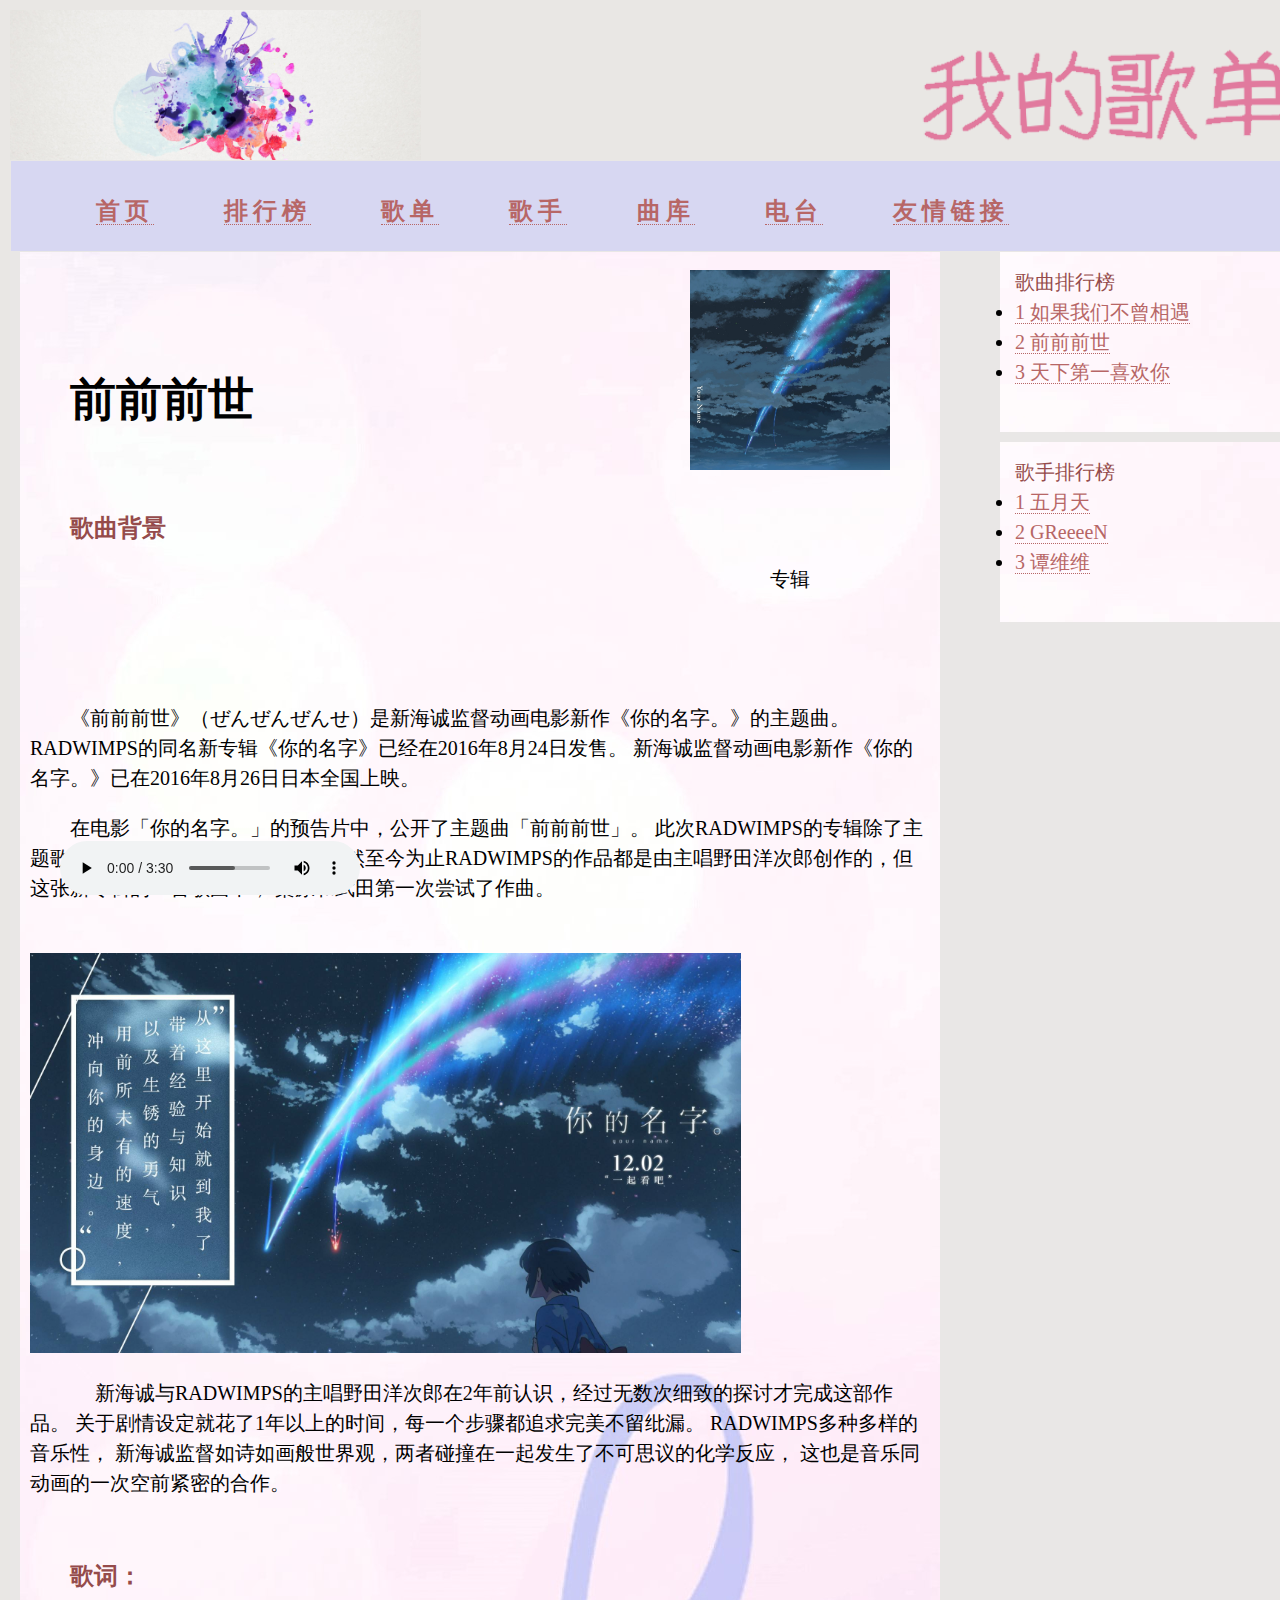
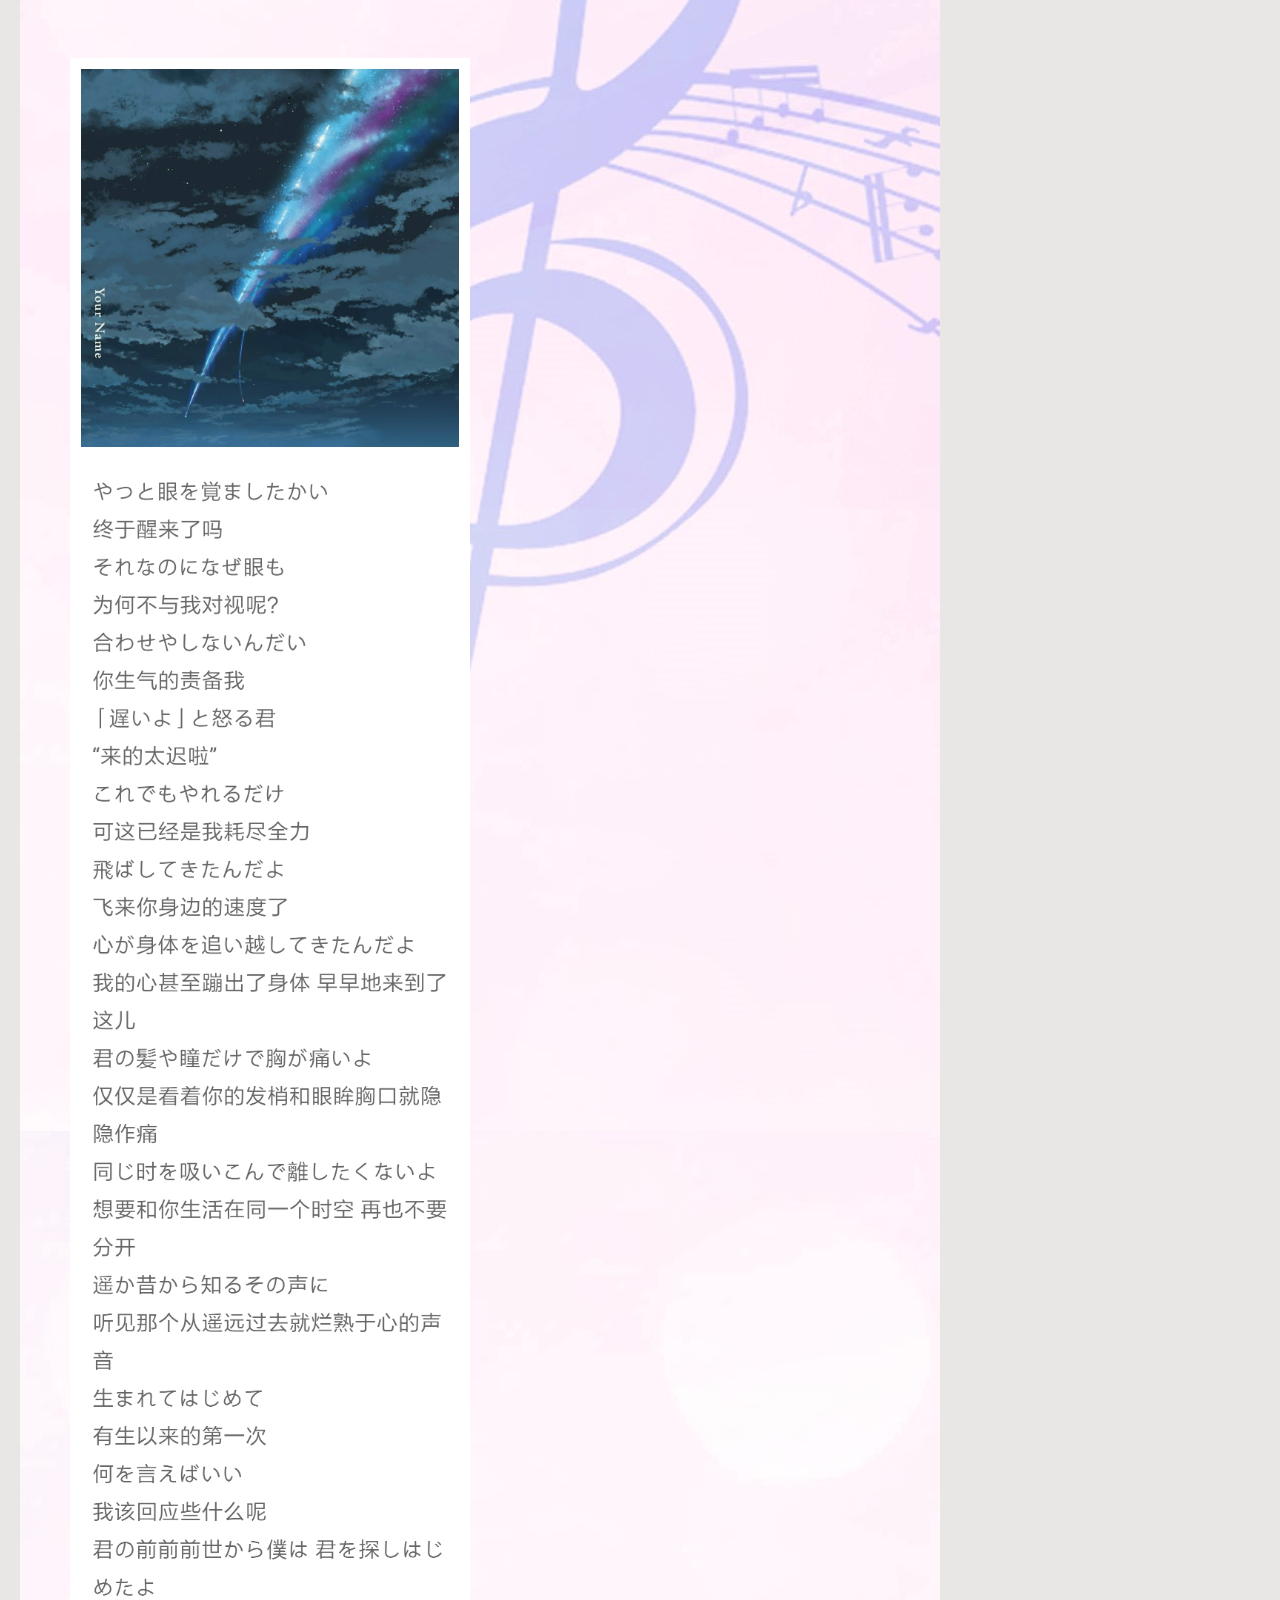
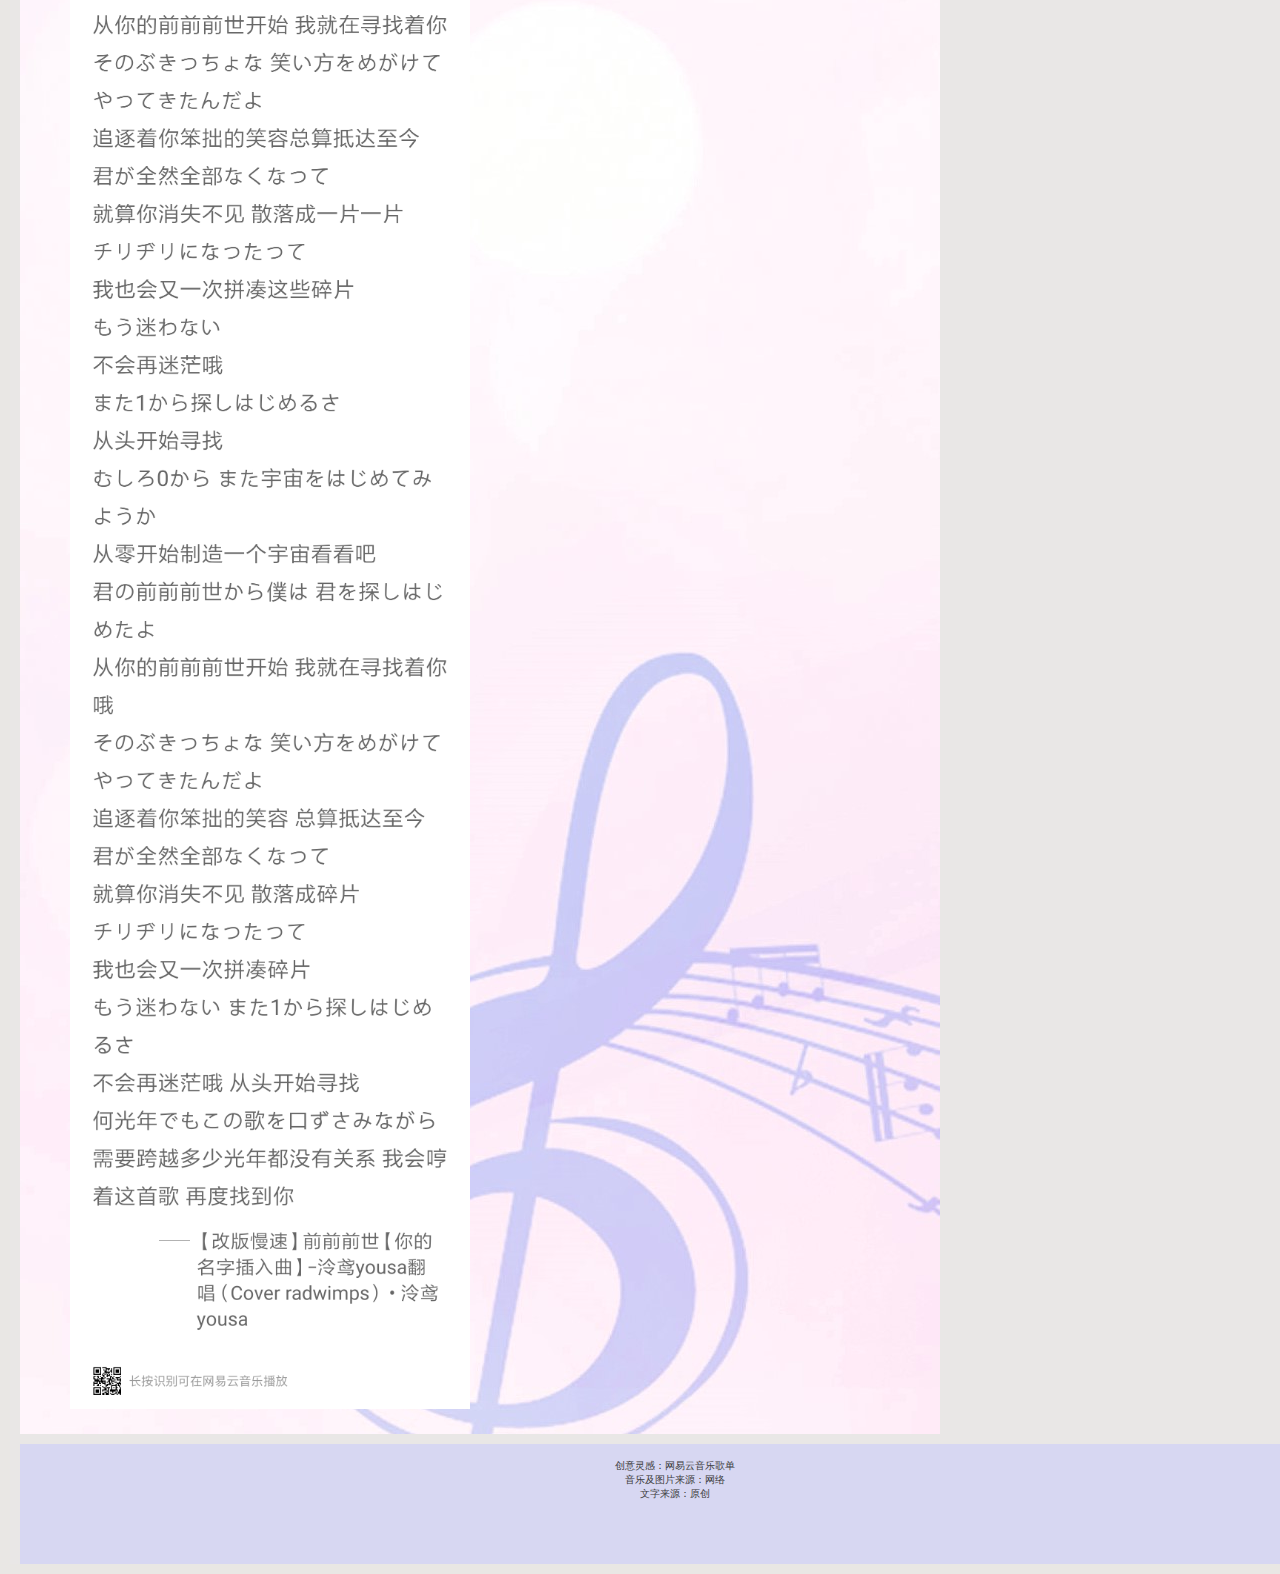
<file: qianqian.html>
<!DOCTYPE html>
<html>
<head>
	<meta charset="utf-8">
	<meta name="viewport" content="width=device-width, initial-scale=1, maximum-scale=1">
	<title>前前前世</title>

	<link rel="stylesheet" type="text/css" href="http://www.helloweba.com/demo/css/main.css" /> 
	<script type="text/javascript" src="http://libs.useso.com/js/jquery/1.7.2/jquery.min.js"></script> 
	<link rel="stylesheet" href="audioplayer.css" />
	
<style>
  <!-- 音乐播放器在所使用页面的设计 -->
.demo{width:300px; margin:auto}
@media only screen and (min-width: 420px) {
	.demo{position:fixed;width:1250px; margin:auto -10px;bottom:0; }
}
</style>
  </head> 
   <!-- 顶部 -->
    <body>
	<div id="allcontent">
    <div id="header">
	
	   <img src="images/header.jpg" style="height:150px; " >
	   <img src="images/head.png " style="height:150px; float:right;">
	</div>
	<div id="choose">
	 <!-- 导航栏 -->
		<ul>
		<li><a hidefocus="true" data-module="discover" href="index.html"><strong>首页</strong></a></li>
		<li><a hidefocus="true" data-module="toplist" href="http://music.163.com/discover/toplist"><strong>排行榜</strong></a></li>
		<li><a hidefocus="true" data-module="playlist" href="http://music.163.com/discover/playlist"><strong>歌单</strong></a></li>
		<li><a hidefocus="true" data-module="djradio" href="http://music.163.com/#/discover/artist"><strong>歌手</strong></a></li>
		<li><a hidefocus="true" data-module="artist" href="quku.html"><strong>曲库</strong></a></li>
		<li><a hidefocus="true" data-module="album" href="http://music.163.com/#/discover/djradio"><strong>电台</strong></a></li>
		<li><a hidefocus="true" data-module="album" href="http://music.163.com/discover/album"><strong>友情链接</strong></a></li>
		</ul>
</div>
<div id="cebian">
  <!-- 右侧边栏 -->
<div id="shangbian">
      <span class="biaoti">
            歌曲排行榜
        </span>
        <br>
        <li><a href="ruguo.html ">1 如果我们不曾相遇</a></li>
		<li><a href="qianqian.html ">2 前前前世</a></li>
		<li><a href="xihuan.html">3 天下第一喜欢你</a></li>
        <br /> 
    </div>
	<div id="xiabian">
      <span class="biaoti">
            歌手排行榜
        </span>
        <br>
        <li><a href="http://music.163.com/#/artist?id=13193">1 五月天</a></li>
		<li><a href="http://music.163.com/#/artist?id=19550">2 GReeeeN</a></li>
		<li><a href="http://music.163.com/#/artist?id=9489">3 谭维维</a></li>
        <br /> 
    </div>
	</div>
    <div id="main1">
	  <!-- 左侧边栏 -->
	<div class="demo">
	 <!-- 音频 -->
			<audio preload="auto" controls>
				<source src="others/radwimps - 前前前世.mp3">
				<source src="others/radwimps - 前前前世.wma">
			</audio>
			<script src="audioplayer.min.js"></script>
			<script>
			$(function() { 
				$('audio').audioPlayer();
			});
			</script>
	</div>
	<div id="zhuanfeng2">
	<img src="images/764910471.jpg" style="height:200px; " >
	
	</div>
	<br/>
	  <br/>
	  <br/><br/>
	   <h1>前前前世</h1>  
	   <br/><br/>
	  <h2>歌曲背景</h2>  
	  <p>
	&emsp;  &emsp;  &emsp;   &emsp;  &emsp;  &emsp;   &emsp;  &emsp;  &emsp;  &emsp;   &emsp;  &emsp;  &emsp;   &emsp;  &emsp;   &emsp;  &emsp;  &emsp;   
	&emsp; &emsp; &emsp;  &emsp;  &emsp;   &emsp;  &emsp;  &emsp;    &emsp;  &emsp;   专辑
	</p>
	<br/><br/><br/>
	<!-- 为实现格式加了换行和空格 -->
	 <p>
	《前前前世》（ぜんぜんぜんせ）是新海诚监督动画电影新作《你的名字。》的主题曲。
	RADWIMPS的同名新专辑《你的名字》已经在2016年8月24日发售。	
	新海诚监督动画电影新作《你的名字。》已在2016年8月26日日本全国上映。
		</p>
		<p>
			在电影「你的名字。」的预告片中，公开了主题曲「前前前世」。
			此次RADWIMPS的专辑除了主题歌还会收录电影里的3首插曲。
			虽然至今为止RADWIMPS的作品都是由主唱野田洋次郎创作的，但这张新专辑的22首歌曲中，
			桑原和武田第一次尝试了作曲。<br/>　
		</p>
	<img src="images/timg.jpg" style="height:400px;">		
		<p>　
			
			新海诚与RADWIMPS的主唱野田洋次郎在2年前认识，经过无数次细致的探讨才完成这部作品。
			关于剧情设定就花了1年以上的时间，每一个步骤都追求完美不留纰漏。
			RADWIMPS多种多样的音乐性，
			新海诚监督如诗如画般世界观，两者碰撞在一起发生了不可思议的化学反应，
			这也是音乐同动画的一次空前紧密的合作。
      </p>
	 <br/>
      <h2>歌词：</h2>
	  <br/><br/>
	  <div id="geci">
	  <img src="images/share5.jpg" alt="qiji" style="width: 400px;" />
	  </div>
    </div>
	
    <div id="footer">
      创意灵感：网易云音乐歌单
      <br />
      音乐及图片来源：网络<br />
	  文字来源：原创
    </div>
	</div>
  </body>
</html>
</file>
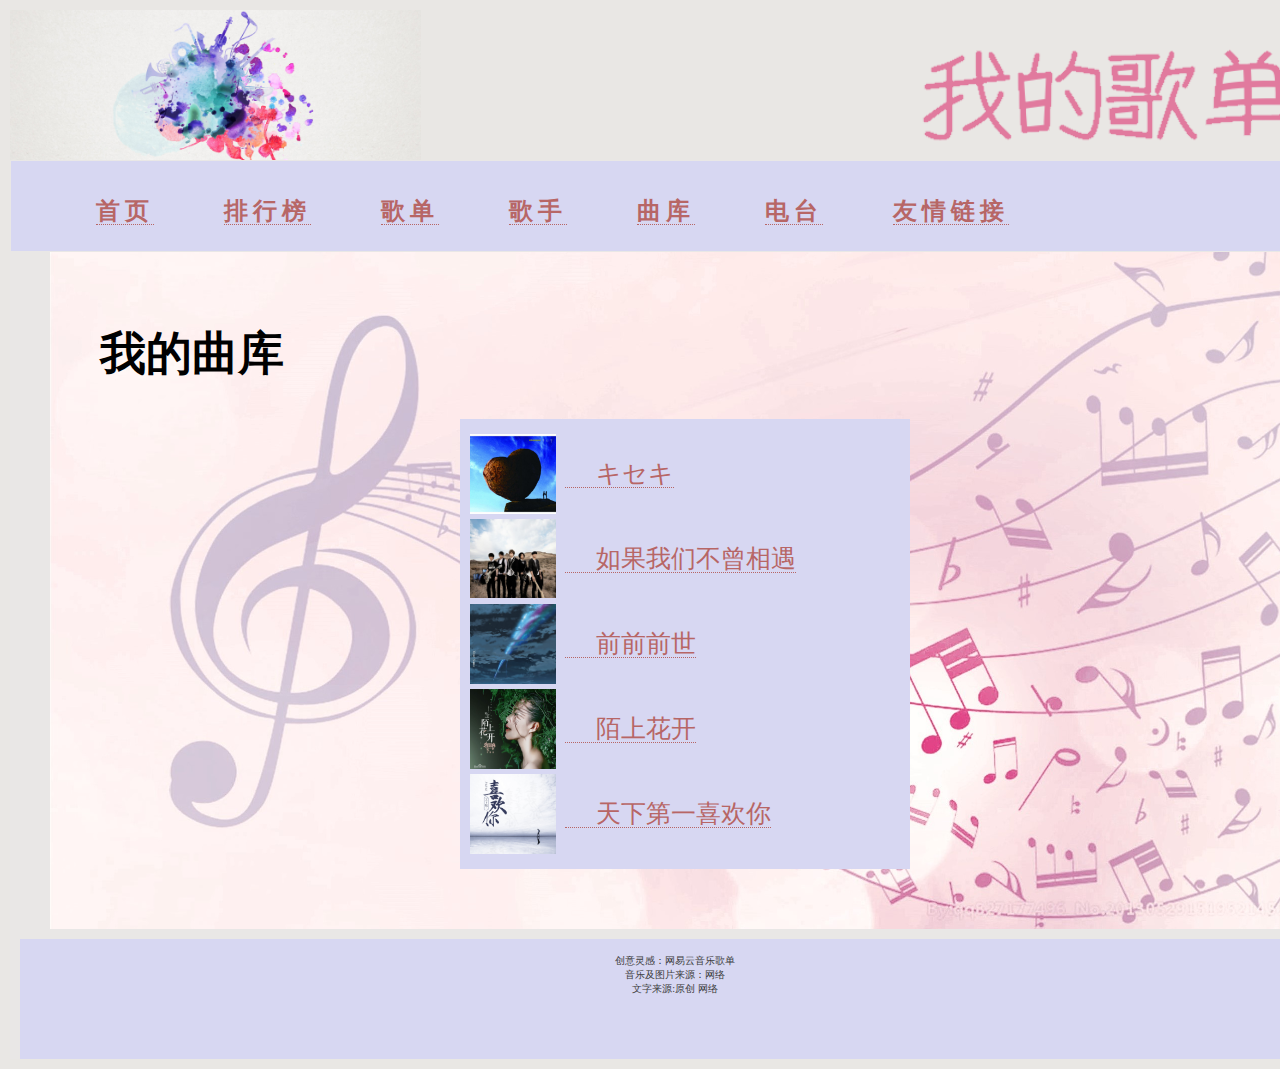
<file: quku.html>
<!DOCTYPE html>
<html>
<head>
	<meta charset="utf-8">
	<meta name="viewport" content="width=device-width, initial-scale=1, maximum-scale=1">
	<title>我的曲库</title>

	<link rel="stylesheet" type="text/css" href="http://www.helloweba.com/demo/css/main.css" />
	<script type="text/javascript" src="http://libs.useso.com/js/jquery/1.7.2/jquery.min.js"></script>
	<link rel="stylesheet" href="audioplayer.css" />
	
<style>
  <!-- 音乐播放器在所使用页面的设计 -->
.demo{width:300px; margin:auto}
@media only screen and (min-width: 420px) {
	.demo{position:fixed;width:1250px; margin:0 -20px 20px 0}
}
</style>
  </head> 
  	    <!-- 顶部 -->
    <body>
	<div id="allcontent">
    <div id="header">
<img src="images/header.jpg" style="height:150px; " >
	   <img src="images/head.png " style="height:150px; float:right;">
	</div>
	<div id="choose">
	 <!-- 导航栏 -->
		<ul>
		<li><a hidefocus="true" data-module="discover" href="index.html"><strong>首页</strong></a></li>
		<li><a hidefocus="true" data-module="toplist" href="http://music.163.com/discover/toplist"><strong>排行榜</strong></a></li>
		<li><a hidefocus="true" data-module="playlist" href="http://music.163.com/discover/playlist"><strong>歌单</strong></a></li>
		<li><a hidefocus="true" data-module="djradio" href="http://music.163.com/#/discover/artist"><strong>歌手</strong></a></li>
		<li><a hidefocus="true" data-module="artist" href="quku.html"><strong>曲库</strong></a></li>
		<li><a hidefocus="true" data-module="album" href="http://music.163.com/#/discover/djradio"><strong>电台</strong></a></li>
		<li><a hidefocus="true" data-module="album" href="http://music.163.com/discover/album"><strong>友情链接</strong></a></li>
		</ul>
</div>

 <div id="main2">
	<br/><br/>
	   <h1>我的曲库</h1>  
  <!-- 主体部分-->
	  <div id="kuang"> 
	<div id="libiao1"> 
<div class="tiao"><a href="kiseki.html">&emsp; キセキ</a></div> 
</div> 
<div id="libiao2"> 
<div class="tiao"><a href="ruguo.html">&emsp; 如果我们不曾相遇</a></div> 
</div> 
<div id="libiao3"> 
<div class="tiao"><a href="qianqian.html">&emsp; 前前前世</a></div> 
</div> 
<div id="libiao4"> 
<div class="tiao"><a href="moshanghuakai.html">&emsp; 陌上花开</a></div> 
</div> 
<div id="libiao5"> 
<div class="tiao"><a href="xihuan.html">&emsp; 天下第一喜欢你</a></div> 
</div> 
</div> 
    </div>
    <div id="footer">
      创意灵感：网易云音乐歌单
      <br />
      音乐及图片来源：网络<br />
	  文字来源:原创 网络
	  <br />
	  <br />
    </div>
	</div>
  </body>
</html>
</file>
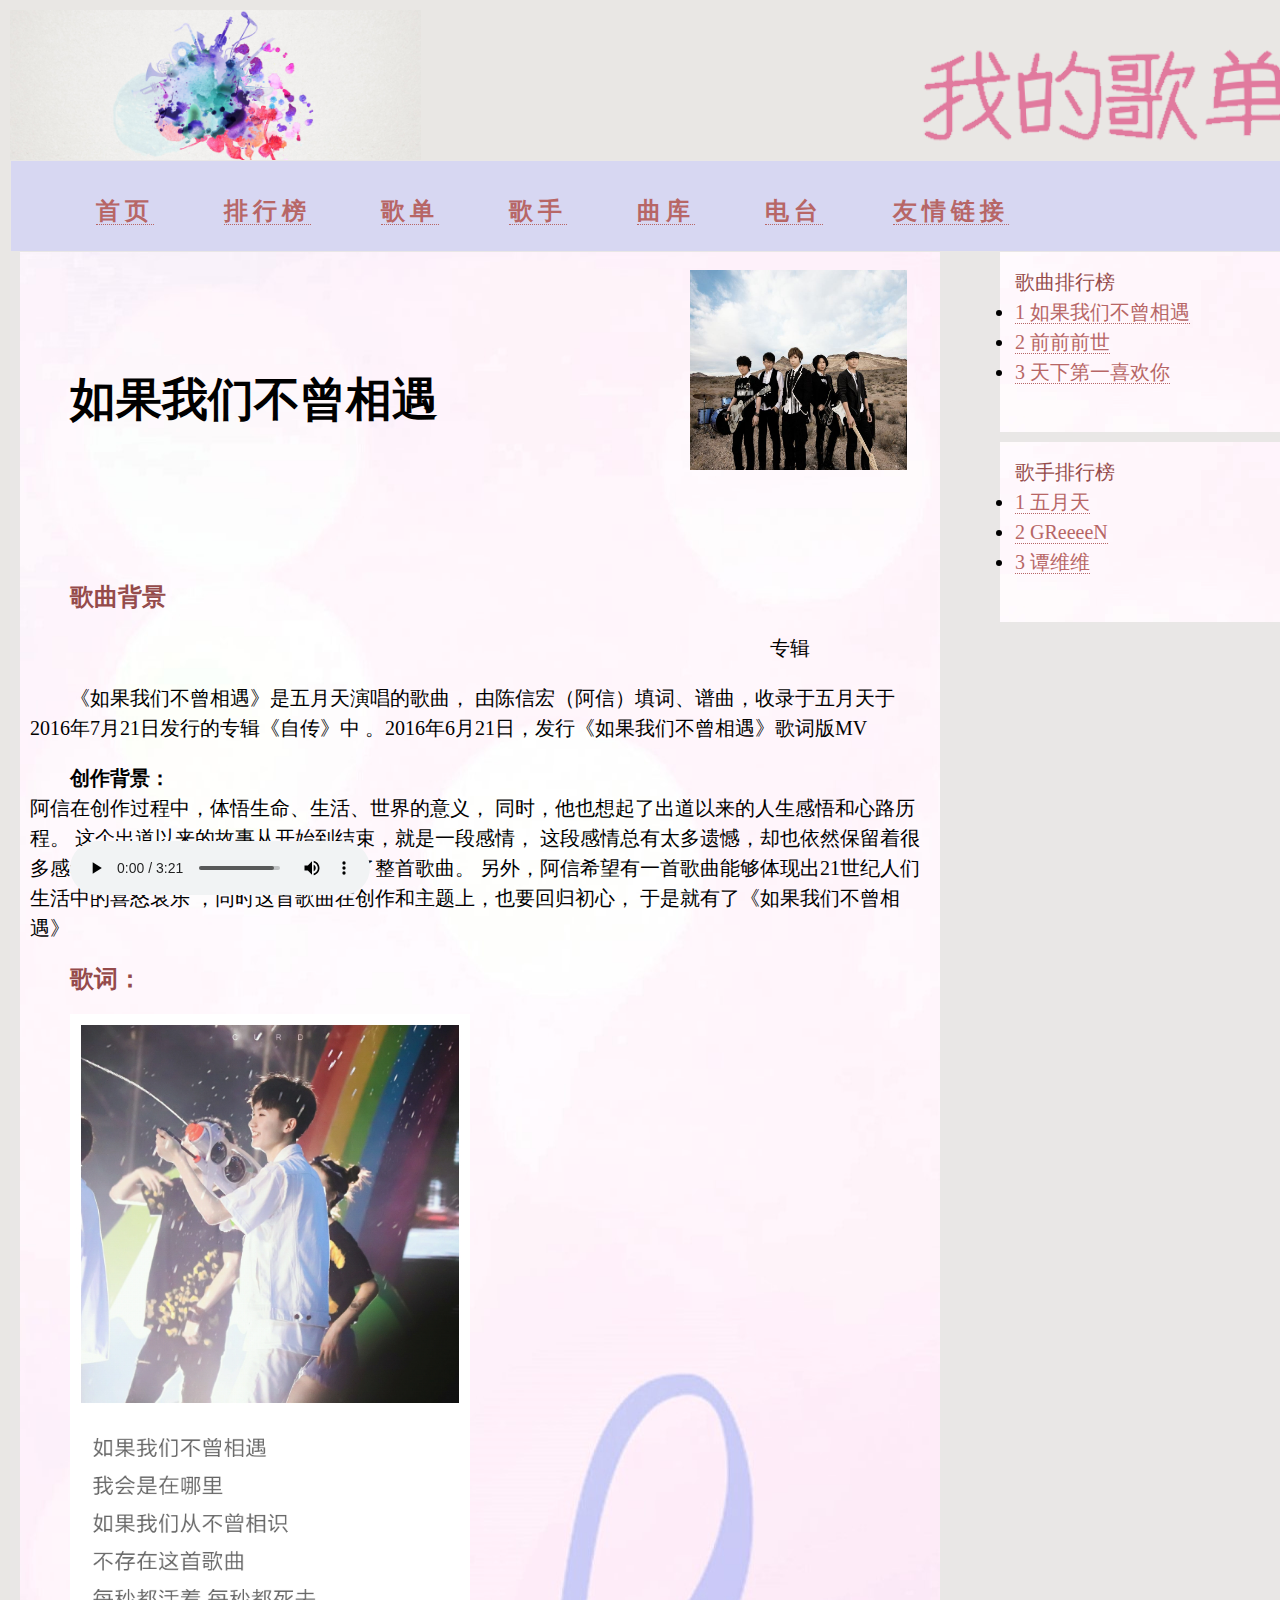
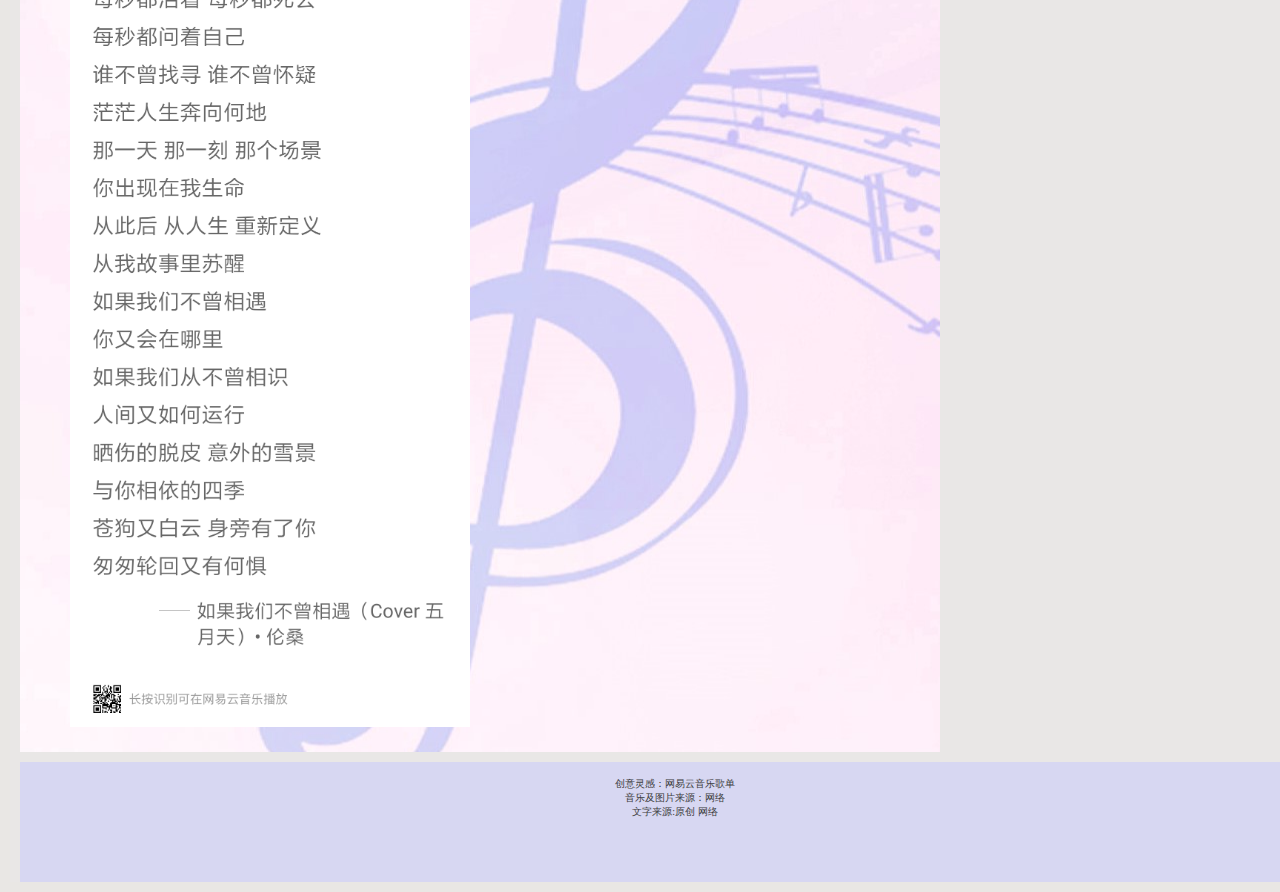
<file: ruguo.html>
<!DOCTYPE html>
<html>
<head>
	<meta charset="utf-8">
	<meta name="viewport" content="width=device-width, initial-scale=1, maximum-scale=1">
	<title>如果我们不曾相遇</title>

	<link rel="stylesheet" type="text/css" href="http://www.helloweba.com/demo/css/main.css" />
	<script type="text/javascript" src="http://libs.useso.com/js/jquery/1.7.2/jquery.min.js"></script>
	<link rel="stylesheet" href="audioplayer.css" />	
<style>
 <!-- 音乐播放器在所使用页面的设计 -->
.demo{width:300px; margin:auto}
@media only screen and (min-width: 420px) {
	.demo{position:fixed;width:1250px; margin:0 -20px 0px 0;bottom:0; }
}
</style>
  </head> 
  	   
    <body>
	<div id="allcontent">
    <div id="header">
	   <!-- 顶部 -->
<img src="images/header.jpg" style="height:150px; " >
	   <img src="images/head.png " style="height:150px; float:right;">
	</div>
	<div id="choose">
	 <!-- 导航栏 -->
		<ul>
		<li><a hidefocus="true" data-module="discover" href="index.html"><strong>首页</strong></a></li>
		<li><a hidefocus="true" data-module="toplist" href="http://music.163.com/discover/toplist"><strong>排行榜</strong></a></li>
		<li><a hidefocus="true" data-module="playlist" href="http://music.163.com/discover/playlist"><strong>歌单</strong></a></li>
		<li><a hidefocus="true" data-module="djradio" href="http://music.163.com/#/discover/artist"><strong>歌手</strong></a></li>
		<li><a hidefocus="true" data-module="artist" href="quku.html"><strong>曲库</strong></a></li>
		<li><a hidefocus="true" data-module="album" href="http://music.163.com/#/discover/djradio"><strong>电台</strong></a></li>
		<li><a hidefocus="true" data-module="album" href="http://music.163.com/discover/album"><strong>友情链接</strong></a></li>
		</ul>
		
</div>
<div id="cebian">
  <!-- 右侧边栏 -->
<div id="shangbian">
      <span class="biaoti">
            歌曲排行榜
        </span>
        <br>
        <li><a href="ruguo.html ">1 如果我们不曾相遇</a></li>
		<li><a href="qianqian.html ">2 前前前世</a></li>
		<li><a href="xihuan.html">3 天下第一喜欢你</a></li>
        <br /> 
    </div>
	<div id="xiabian">
      <span class="biaoti">
            歌手排行榜
        </span>
        <br>
        <li><a href="http://music.163.com/#/artist?id=13193">1 五月天</a></li>
		<li><a href="http://music.163.com/#/artist?id=19550">2 GReeeeN</a></li>
		<li><a href="http://music.163.com/#/artist?id=9489">3 谭维维</a></li>
        <br /> 
    </div>
	</div>
    <div id="main1">
	   <!-- 左侧边栏 -->
	 <div class="demo">
	  <!-- 音频 -->
			<audio preload="auto" controls>
				<source src="others/伦桑 - 如果我们不曾相遇 （Cover 五月天）.mp3">
				<source src="others/伦桑 - 如果我们不曾相遇 （Cover 五月天）.wav">
			</audio>
			<script src="audioplayer.min.js"></script>
			<script>
			$(function() { 
				$('audio').audioPlayer();
			});
			</script>
	</div>
	<div id="zhuanfeng2">
	<img src="images/ruguo.jpg" style="height:200px; " >
	
	</div>
	<br/><!-- 为实现格式加了换行和空格 -->
	  <br/>
	  <br/><br/>
	   <h1>如果我们不曾相遇</h1>  
	   <br/>
	  <br/>
	  <br/><br/><br/>
	  <h2>歌曲背景</h2>  
	  <p>
	&emsp;  &emsp;  &emsp;   &emsp;  &emsp;  &emsp;   &emsp;  &emsp;  &emsp;  &emsp;   &emsp;  &emsp;  &emsp;   &emsp;  &emsp;   &emsp;  &emsp;  &emsp;   
	&emsp;  &emsp; &emsp;  &emsp;  &emsp;   &emsp;  &emsp;  &emsp;    &emsp;  &emsp;   专辑
	</p>
      <p>
	 
        《如果我们不曾相遇》是五月天演唱的歌曲，
		由陈信宏（阿信）填词、谱曲，收录于五月天于2016年7月21日发行的专辑《自传》中  。2016年6月21日，发行《如果我们不曾相遇》歌词版MV<br/>
	</p>
	<p>
		<strong/>创作背景：</strong><br/>
			阿信在创作过程中，体悟生命、生活、世界的意义，
			同时，他也想起了出道以来的人生感悟和心路历程。
			这个出道以来的故事从开始到结束，就是一段感情，
			这段感情总有太多遗憾，却也依然保留着很多感动的故事，
			阿信用这个故事引出了整首歌曲。
			另外，阿信希望有一首歌曲能够体现出21世纪人们生活中的喜怒哀乐
			 ，同时这首歌曲在创作和主题上，也要回归初心，
			 于是就有了《如果我们不曾相遇》<br/>
      </p>
	 
      <h2>歌词：</h2>
	  
	  <div id="geci">
	  <img src="images/share3.jpg" alt="qiji" style="width: 400px;" />
	  </div>
    </div>
	
    <div id="footer">
      创意灵感：网易云音乐歌单
      <br />
      音乐及图片来源：网络<br />
	  文字来源:原创 网络
	  <br />
	  <br />
    </div>
	</div>
  </body>
</html>
</file>
<file: audioplayer.css>
body{ /*主体部分的外观设计*/
  background-color: #E9E7E4;
  font-family:      Georgia, "Times New Roman", Times, serif;
  font-size:        20px;
  margin:           10px;
  padding:0;
}
#header {/*顶部的外观设计*/
  width:            1330px;
  background-color: #E9E7E4;
  height:           150px;
  font-family:      Georgia, "Times New Roman", Times, serif;
  font-size:        20px;
  margin:           auto;
}
#choose {/*导航栏的外观设计*/
  background-color: #D7D7F2;
  margin:           1px;
  padding:			10px;
  height:           70px;
  font-family:      Georgia, "Times New Roman", Times, serif;
  font-size:        120%;
  text-align:center;
}
#choose li{/*实现列表横向排列*/
  float:left;
  font-style:normal;
  list-style: none;
  letter-spacing:5px;
  margin:0px 35px;
  
}

#main1 {/*歌曲页面的左框设计*/
  background-color: #FEEDED;
  background:       #efe5d0 url(images/yinfu.jpg) top left;
  font-size:        100%;
  margin:           0px 330px 10px 10px;
  width:            900px;
  padding:10px;
  text-indent:2em;
}
#main2{/*曲库页面的左框设计*/
  background-color: #FEEDED;
  background:       #efe5d0 url(images/yinfulr.jpg) top left;
  background-size:98%;
  font-size:        100%;
  margin:           0px 330px 10px 10px;
  width:            1250px;
  padding:10px;
  margin:0 40px 0 40px ;
  text-indent:2em;
}
p{/*行间距*/
	line-height:30px;
}
#geci{/*歌词页面的设计*/
  padding-bottom:10px;
}
#cebian {/*右侧边栏的设计*/
	float:      right;
	line-height:30px;
}
#shangbian {/*右侧边栏上*/
  background:       #5EBEC1 url(images/yinfu1.jpg) bottom right;
  font-size:        big;
  padding:          15px;
  margin:           0px 10px 10px 10px;
  width:            300px;
}
#xiabian {/*右侧边栏下*/
  background:       #5EBEC1 url(images/yinfu1.jpg) bottom right;
  font-size:        big;
  padding:          15px;
  margin:           0px 10px 10px 10px;
  width:            300px; 
}
#footer {/*页脚的设计*/
  background-color: #D7D7F2;
  color:            #3c3c3c;
  text-align:       center;
  padding:          15px;
  margin:           10px;
  font-size:        50%;
  clear:			right;
  height:           90px;
}
#zhuanfeng1{/*图片位置设计*/
	position:absolute;
	left:325px; 
	top:270px;
}
#zhuanfeng2{
	position:absolute;
	left:650px; 
	top:270px;
}
h1{
  font-size:        230%;
  color:            #000000;
  line-height:30px;
  
}
h2 { font-size:        120%;
  color:            #954b4b; 
  }

.biaoti { color: #954b4b; }
a:link {
  color:            #b76666;
  text-decoration:  none;
  border-bottom:    thin dotted #b76666;
}
a:visited {
  color:            #675c47;
  text-decoration:  none;
  border-bottom:    thin dotted #675c47;
}

#allcontent{/*窗口冻结实现*/
	width:            1330px;
	background-color: #E9E7E6;
	margin-left:      auto;
	margin-right:     auto;

}
/*曲库页面*/
#libiao1{ 
	background:url(images/kiseki.jpg) no-repeat left center ; 
	background-size:20%;
} 
#libiao2{ 
	background:url(images/ruguo.jpg) no-repeat left center ; 
	background-size:20%;
} 
#libiao3{ 
	background:url(images/764910471.jpg) no-repeat left center; 
	background-size:20%;
} 
#libiao4{ 
	background:url(images/hua.jpg) no-repeat left center; 
	background-size:20%;
} 
#libiao5{ 
	background:url(images/1969898503.jpg) no-repeat left center;
	background-size:20%;	
} 
.tiao{ 
	font-size:25px; 
	padding-left:50px;
	line-height:80px;	
	margin:5px;
} 
#kuang{
	margin:50px 400px 50px 400px;
	background-color: #D7D7F2;
	padding:10px;
}

/* 音乐播放器外观设计（非原创） */
.audioplayer
{
	height: 2.5em; 
	color: 	#fff;
	text-shadow: 1px 1px 0 #000;
	border: 1px solid #222;
	position: relative;
	z-index: 1;
	background: #333;
	background: -webkit-gradient( linear, left top, left bottom, from( #444 ), to( #222 ) );
	background: -webkit-linear-gradient( top, #444, #222 );
	background: -moz-linear-gradient( top, #444, #222 );
	background: -ms-radial-gradient( top, #444, #222 );
	background: -o-linear-gradient( top, #444, #222 );
	background: linear-gradient( top, #444, #222 );
	-webkit-box-shadow: inset 0 1px 0 rgba( 255, 255, 255, .15 ), 0 0 1.25em rgba( 0, 0, 0, .5 ); /* 20 */
	-moz-box-shadow: inset 0 1px 0 rgba( 255, 255, 255, .15 ), 0 0 1.25em rgba( 0, 0, 0, .5 ); /* 20 */
	box-shadow: inset 0 1px 0 rgba( 255, 255, 255, .15 ), 0 0 1.25em rgba( 0, 0, 0, .5 ); /* 20 */
	-webkit-border-radius: 2px;
	-moz-border-radius: 2px;
	border-radius: 2px;
}
	.audioplayer-mini
	{
		width: 2.5em; /* 40 */
		margin: 0 auto;
	}
	.audioplayer > div
	{
		position: absolute;
	}
	.audioplayer-playpause
	{
		width: 2.5em; /* 40 */
		height: 100%;
		text-align: left;
		text-indent: -9999px;
		cursor: pointer;
		z-index: 2;
		top: 0;
		left: 0;
	}
		.audioplayer:not(.audioplayer-mini) .audioplayer-playpause
		{
			border-right: 1px solid #555;
			border-right-color: rgba( 255, 255, 255, .1 );
		}
		.audioplayer-mini .audioplayer-playpause
		{
			width: 100%;
		}
		.audioplayer-playpause:hover,
		.audioplayer-playpause:focus
		{
			background-color: #222;
		}
		.audioplayer-playpause a
		{
			display: block;
		}
		.audioplayer:not(.audioplayer-playing) .audioplayer-playpause a
		{
			width: 0;
			height: 0;
			border: 0.5em solid transparent; /* 8 */
			border-right: none;
			border-left-color: #fff;
			content: '';
			position: absolute;
			top: 50%;
			left: 50%;
			margin: -0.5em 0 0 -0.25em; /* 8 4 */
		}
		.audioplayer-playing .audioplayer-playpause a
		{
			width: 0.75em; /* 12 */
			height: 0.75em; /* 12 */
			position: absolute;
			top: 50%;
			left: 50%;
			margin: -0.375em 0 0 -0.375em; /* 6 */
		}
			.audioplayer-playing .audioplayer-playpause a:before,
			.audioplayer-playing .audioplayer-playpause a:after
			{
				width: 40%;
				height: 100%;
				background-color: #fff;
				content: '';
				position: absolute;
				top: 0;
			}
			.audioplayer-playing .audioplayer-playpause a:before
			{
				left: 0;
			}
			.audioplayer-playing .audioplayer-playpause a:after
			{
				right: 0;
			}
	.audioplayer-time
	{
		width: 4.375em; /* 70 */
		height: 100%;
		line-height: 2.375em; /* 38 */
		text-align: center;
		z-index: 2;
		top: 0;
	}
		.audioplayer-time-current
		{
			border-left: 1px solid #111;
			border-left-color: rgba( 0, 0, 0, .25 );
			left: 2.5em; /* 40 */
		}
		.audioplayer-time-duration
		{
			border-right: 1px solid #555;
			border-right-color: rgba( 255, 255, 255, .1 );
			right: 2.5em; /* 40 */
		}
			.audioplayer-novolume .audioplayer-time-duration
			{
				border-right: 0;
				right: 0;
			}
	.audioplayer-bar
	{
		height: 0.875em; /* 14 */
		background-color: #222;
		cursor: pointer;
		z-index: 1;
		top: 50%;
		right: 6.875em; /* 110 */
		left: 6.875em; /* 110 */
		margin-top: -0.438em; /* 7 */
	}
		.audioplayer-novolume .audioplayer-bar
		{
			right: 4.375em; /* 70 */
		}
		.audioplayer-bar div
		{
			width: 0;
			height: 100%;
			position: absolute;
			left: 0;
			top: 0;
		}
		.audioplayer-bar-loaded
		{
			background-color: #333;
			z-index: 1;
		}
		.audioplayer-bar-played
		{
			background: #007fd1;
			background: -webkit-gradient( linear, left top, right top, from( #007fd1 ), to( #c600ff ) );
			background: -webkit-linear-gradient( left, #007fd1, #c600ff );
			background: -moz-linear-gradient( left, #007fd1, #c600ff );
			background: -ms-radial-gradient( left, #007fd1, #c600ff );
			background: -o-linear-gradient( left, #007fd1, #c600ff );
			background: linear-gradient( left, #007fd1, #c600ff );
			z-index: 2;
		}
	.audioplayer-volume
	{
		width: 2.5em; /* 40 */
		height: 100%;
		border-left: 1px solid #111;
		border-left-color: rgba( 0, 0, 0, .25 );
		text-align: left;
		text-indent: -9999px;
		cursor: pointer;
		z-index: 2;
		top: 0;
		right: 0;
	}
		.audioplayer-volume:hover,
		.audioplayer-volume:focus
		{
			background-color: #222;
		}
		.audioplayer-volume-button
		{
			width: 100%;
			height: 100%;
		}
			.audioplayer-volume-button a
			{
				width: 0.313em; /* 5 */
				height: 0.375em; /* 6 */
				background-color: #fff;
				display: block;
				position: relative;
				z-index: 1;
				top: 40%;
				left: 35%;
			}
				.audioplayer-volume-button a:before,
				.audioplayer-volume-button a:after
				{
					content: '';
					position: absolute;
				}
				.audioplayer-volume-button a:before
				{
					width: 0;
					height: 0;
					border: 0.5em solid transparent; /* 8 */
					border-left: none;
					border-right-color: #fff;
					z-index: 2;
					top: 50%;
					right: -0.25em;
					margin-top: -0.5em; /* 8 */
				}
				.audioplayer:not(.audioplayer-mute) .audioplayer-volume-button a:after
				{
					/* "volume" icon by Nicolas Gallagher, http://nicolasgallagher.com/pure-css-gui-icons */
					width: 0.313em; /* 5 */
					height: 0.313em; /* 5 */
					border: 0.25em double #fff; /* 4 */
					border-width: 0.25em 0.25em 0 0; /* 4 */
					left: 0.563em; /* 9 */
					top: -0.063em; /* 1 */
					-webkit-border-radius: 0 0.938em 0 0; /* 15 */
					-moz-border-radius: 0 0.938em 0 0; /* 15 */
					border-radius: 0 0.938em 0 0; /* 15 */
					-webkit-transform: rotate( 45deg );
					-moz-transform: rotate( 45deg );
					-ms-transform: rotate( 45deg );
					-o-transform: rotate( 45deg );
					transform: rotate( 45deg );
				}
		.audioplayer-volume-adjust
		{
			height: 6.25em; /* 100 */
			cursor: default;
			position: absolute;
			left: 0;
			right: -1px;
			top: -9999px;
			background: #222;
			background: -webkit-gradient( linear, left top, left bottom, from( #444 ), to( #222 ) );
			background: -webkit-linear-gradient( top, #444, #222 );
			background: -moz-linear-gradient( top, #444, #222 );
			background: -ms-radial-gradient( top, #444, #222 );
			background: -o-linear-gradient( top, #444, #222 );
			background: linear-gradient( top, #444, #222 );
			-webkit-border-top-left-radius: 2px;
			-webkit-border-top-right-radius: 2px;
			-moz-border-radius-topleft: 2px;
			-moz-border-radius-topright: 2px;
			border-top-left-radius: 2px;
			border-top-right-radius: 2px;
		}
			.audioplayer-volume:not(:hover) .audioplayer-volume-adjust
			{
				opacity: 0;
			}
			.audioplayer-volume:hover .audioplayer-volume-adjust
			{
				top: auto;
				bottom: 100%;
			}
			.audioplayer-volume-adjust > div
			{
				width: 40%;
				height: 80%;
				background-color: #222;
				cursor: pointer;
				position: relative;
				z-index: 1;
				margin: 30% auto 0;
			}
				.audioplayer-volume-adjust div div
				{
					width: 100%;
					height: 100%;
					position: absolute;
					bottom: 0;
					left: 0;
					background: #007fd1;
					background: -webkit-gradient( linear, left bottom, left top, from( #007fd1 ), to( #c600ff ) );
					background: -webkit-linear-gradient( bottom, #007fd1, #c600ff );
					background: -moz-linear-gradient( bottom, #007fd1, #c600ff );
					background: -ms-radial-gradient( bottom, #007fd1, #c600ff );
					background: -o-linear-gradient( bottom, #007fd1, #c600ff );
					background: linear-gradient( bottom, #007fd1, #c600ff );
				}
		.audioplayer-novolume .audioplayer-volume
		{
			display: none;
		}

	.audioplayer-play,
	.audioplayer-pause,
	.audioplayer-volume a
	{
		-webkit-filter: drop-shadow( 1px 1px 0 #000 );
		-moz-filter: drop-shadow( 1px 1px 0 #000 );
		-ms-filter: drop-shadow( 1px 1px 0 #000 );
		-o-filter: drop-shadow( 1px 1px 0 #000 );
		filter: drop-shadow( 1px 1px 0 #000 );
	}
	.audioplayer-bar,
	.audioplayer-bar div,
	.audioplayer-volume-adjust div
	{
		-webkit-border-radius: 4px;
		-moz-border-radius: 4px;
		border-radius: 4px;
	}
	.audioplayer-bar,
	.audioplayer-volume-adjust > div
	{
		-webkit-box-shadow: -1px -1px 0 rgba( 0, 0, 0, .5 ), 1px 1px 0 rgba( 255, 255, 255, .1 );
		-moz-box-shadow: -1px -1px 0 rgba( 0, 0, 0, .5 ), 1px 1px 0 rgba( 255, 255, 255, .1 );
		box-shadow: -1px -1px 0 rgba( 0, 0, 0, .5 ), 1px 1px 0 rgba( 255, 255, 255, .1 );
	}
	.audioplayer-volume-adjust div div,
	.audioplayer-bar-played
	{
		-webkit-box-shadow: inset 0 0 5px rgba( 255, 255, 255, .5 );
		-moz-box-shadow: inset 0 0 5px rgba( 255, 255, 255, .5 );
		box-shadow: inset 0 0 5px rgba( 255, 255, 255, .5 );
	}
	.audioplayer-volume-adjust
	{
		-webkit-box-shadow: -2px -2px 2px rgba( 0, 0, 0, .15 ), 2px -2px 2px rgba( 0, 0, 0, .15 );
		-moz-box-shadow: -2px -2px 2px rgba( 0, 0, 0, .15 ), 2px -2px 2px rgba( 0, 0, 0, .15 );
		box-shadow: -2px -2px 2px rgba( 0, 0, 0, .15 ), 2px -2px 2px rgba( 0, 0, 0, .15 );
	}
	.audioplayer *,
	.audioplayer *:before,
	.audioplayer *:after
	{
		-webkit-transition: color .25s ease, background-color .25s ease, opacity .5s ease;
		-moz-transition: color .25s ease, background-color .25s ease, opacity .5s ease;
		-ms-transition: color .25s ease, background-color .25s ease, opacity .5s ease;
		-o-transition: color .25s ease, background-color .25s ease, opacity .5s ease;
		transition: color .25s ease, background-color .25s ease, opacity .5s ease;
	}
</file>
